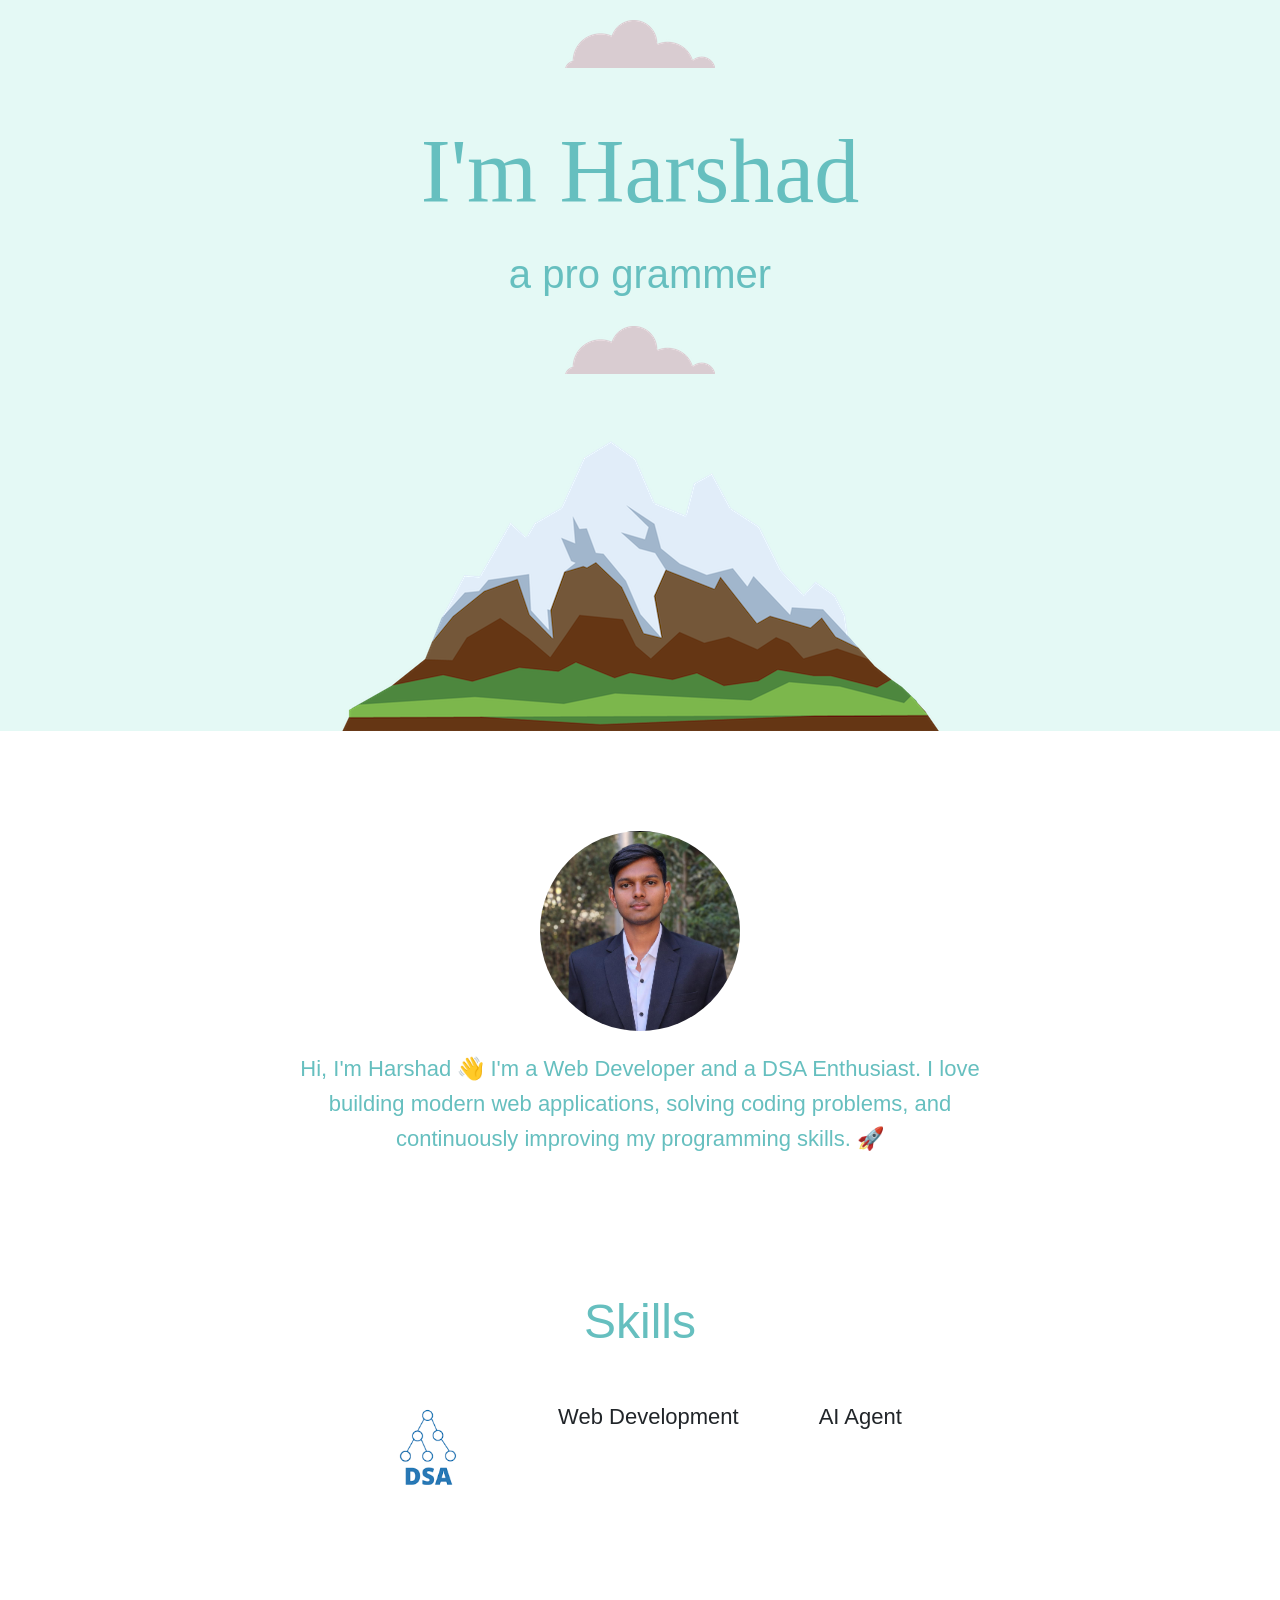
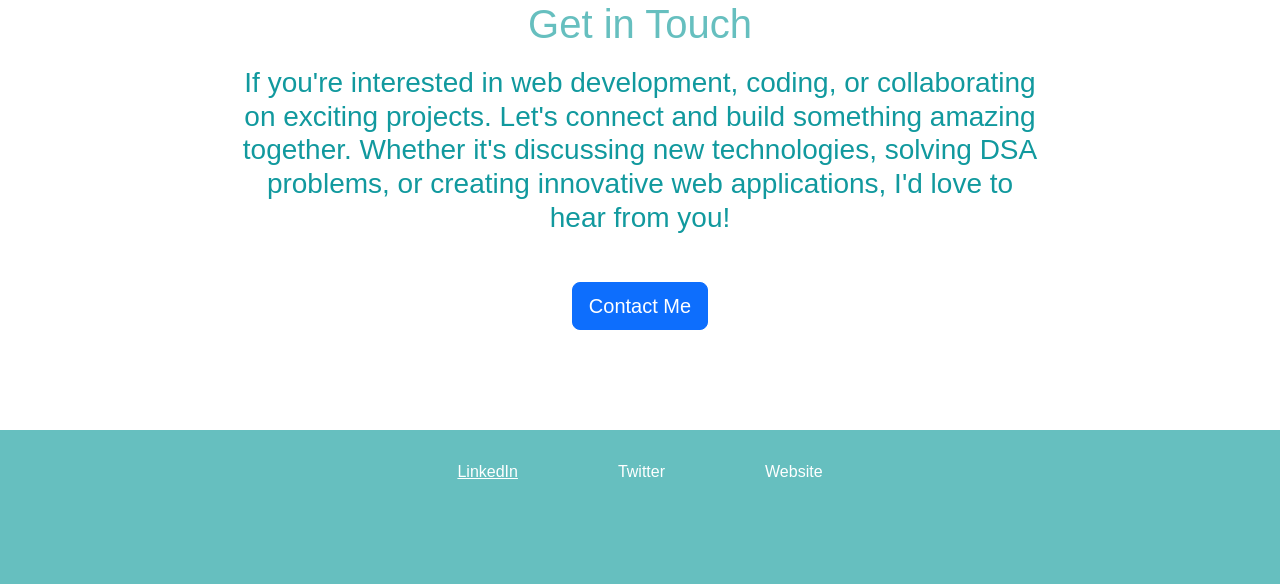
<file: index.html>
<!DOCTYPE html>
<html lang="en">
<head>
    <meta charset="UTF-8">
    <meta name="viewport" content="width=device-width, initial-scale=1.0">
    <title>Harshad Yele</title>
    <link href="https://cdn.jsdelivr.net/npm/bootstrap@5.3.2/dist/css/bootstrap.min.css" rel="stylesheet">
    <link rel="stylesheet" href="style.css">
    <link rel="icon" type="image/jpeg" href="self.jpeg">
</head> 
<body>
    <div class="one">
        <div class="first">
            <img id="im1" src="./cloud.png">

        </div>
        <div class="second">
            <h1 id="harsh">
                I'm Harshad
            </h1>
            <br>
            <div>

                
            </div>
            <h2 id="h2">
                a 
                <span> pro</span>
            grammer
            </h2>
        </div>
        <div class="im2">
            <img src="./cloud.png">
        </div>
        <div class="mountain">
    
            <img class="mountain" src="mountain (1).png">
        </div>
    </div>
    <div class="middle">
        <div class="photo">
            <img src="./self.jpeg">
        </div>
        <div class="hello">
            <h1 class="hello1"
                Hello
            </h1>
            <p class="para">
                Hi, I'm Harshad 👋
                I'm a Web Developer and a DSA Enthusiast.
                I love building modern web applications, solving coding problems, and continuously improving my programming skills. 🚀
            </p>

        </div>


    </div>
    <div class="end">
        <h1 class="skills2">Skills</h1>

        <div class="skill1">
            <div class="skill">
                <img style="height: 100px;" class="dsa" src="dsa.png" alt="DSA">
                
            </div>

            <div class="skill">
                <p>Web Development</p>
            </div>

            <div class="skill">
                <p>AI Agent</p>
            </div>
        </div>
    </div>
    <div class="contact">
        <h1 id="touch"> Get in Touch</h1>
        <h3>If you're interested in web development, coding, or collaborating on exciting projects.

             Let's connect and build something amazing together. Whether it's discussing new technologies, solving DSA problems, or creating innovative web applications, I'd love to hear from you!
        </h3>
        <br>

        <div class="text-center my-3">
            <a href="./contact.html" class="btn btn-primary btn-lg">Contact Me</a>
        </div>

    </div>
    <div class="last">
        <a class="2" id="link" href="https://www.linkedin.com/in/harshad-yele-506931403/?lipi=urn%3Ali%3Apage%3Ad_flagship3_profile_view_base_contact_details%3BcoQf8rvFQMeLI%2B6R1rlZYw%3D%3D" target="_blank" rel="noopener noreferrer">LinkedIn</a>
        <span class="2">Twitter</span>
        <span class="2">Website</span>
    </div>
    
</body>
</html>
</file>
<file: style.css>
body {
    margin: 0;
    padding: 0;
    font-family: "Montserrat", sans-serif;
}

.one {
    background-color: #e4f9f5;
}

.first {
    display: flex;
    justify-content: center;
    padding-top: 20px;
}

.second {
    display: flex;
    flex-direction: column;
    align-items: center;
}

#harsh {
    color: #66bfbf;
    font-size: 5.625rem;
    margin: 50px auto 0;
    font-family: "Sacramento", cursive;
}

#h2 {
    color: #66bfbf;
    font-size: 2.5rem;
    font-weight: normal;
}

.im2 {
    display: flex;
    justify-content: center;
    margin-top: 20px;
}

.mountain {
    display: flex;
    justify-content: center;
}

.middle {
    display: flex;
    flex-direction: column;
    align-items: center;
    text-align: center;
    gap: 20px;
    margin: 100px 0;
}

.photo {
    width: 200px;
    height: 200px;
    border-radius: 50%;
    overflow: hidden;
}

.photo img {
    width: 100%;
    height: 100%;
    object-fit: cover;
}

.hello {
    display: flex;
    flex-direction: column;
    align-items: center;
    max-width: 700px;
}

.hello1 {
    color: #66bfbf;
    font-size: 2.5rem;
    font-weight: normal;
    margin-bottom: 20px;
}

.para {
    font-size: 22px;
    line-height: 1.6;
}

.end {
    display: flex;
    flex-direction: column;
    align-items: center;
    margin: 100px 0;
}

.skills2 {
    color: #66bfbf;
    font-size: 3rem;
    margin-bottom: 50px;
}

.skill1 {
    display: flex;
    justify-content: center;
    gap: 80px;
    flex-wrap: wrap;
}

.skill {
    display: flex;
    flex-direction: column;
    align-items: center;
    font-size: 22px;
}
#touch{
    
    color: #66bfbf;
    font-family: "Montserrat", sans-serif;
    font-size: 2.5rem;
    font-weight: normal;
    padding-bottom: 10px;


}
.contact {
    text-align: center;
    max-width: 800px;
    margin: 100px auto;
}

.contact h1 {
    color: #66bfbf;
}
h3{
    
    color: #11999e;
    font-family: "Montserrat", sans-serif;
}
.last {
    display: flex;
    justify-content: center;
    gap: 100px;
    background-color: #66bfbf;
    padding: 30px;
    color: white;
    padding-bottom: 100px;
}
#link{
    color: white;
}









/* .dsa {
    width: 100px;
    height: 100px;
    margin-bottom: 10px;
}


.contact h1 {
    color: #66bfbf;
}

.button {
    padding: 12px 25px;
    background-color: #66bfbf;
    border: none;
    border-radius: 8px;
}

.button a {
    color: white;
    text-decoration: none;
    font-size: 18px;
}

.last {
    display: flex;
    justify-content: center;
    gap: 40px;
    background-color: #66bfbf;
    padding: 30px;
    color: white;
} */
</file>
